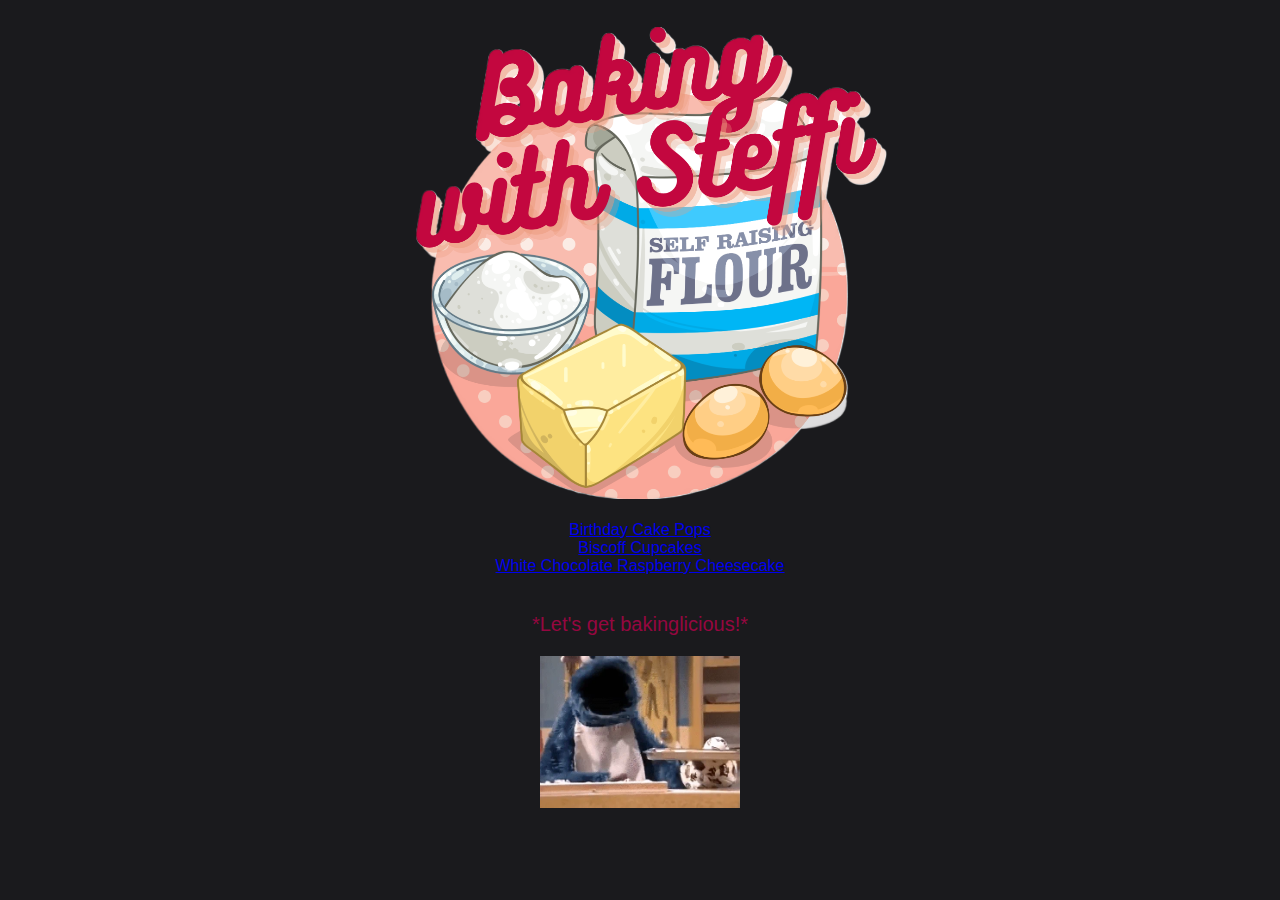
<file: index.html>
<!DOCTYPE html>
<html lang="en">
<head>
    <meta charset="UTF-8">
    <title>Baking with Steffi</title>
    <link rel="stylesheet" href="style.css">
</head>
<body>
    <img src="images/home.png" width="500" height="auto">
    <br>
    <ul>
        <li><a href="recipes/birthday_cake_pops.html">Birthday Cake Pops</a></li>
        <li><a href="recipes/biscoff_cupcakes.html">Biscoff Cupcakes</a></li>
        <li><a href="recipes/white_choc_rasp_cheesecake.html">White Chocolate Raspberry Cheesecake</a></li>
    </ul>
    <br>
    <div class="cookie"><p>*Let's get bakinglicious!*</p></div>
    <img src="images/home_animated.webp" width="200" height="auto">
</body>
</html>


<!-- Add links to pages on index, 
    embed in unordered list -->
</file>
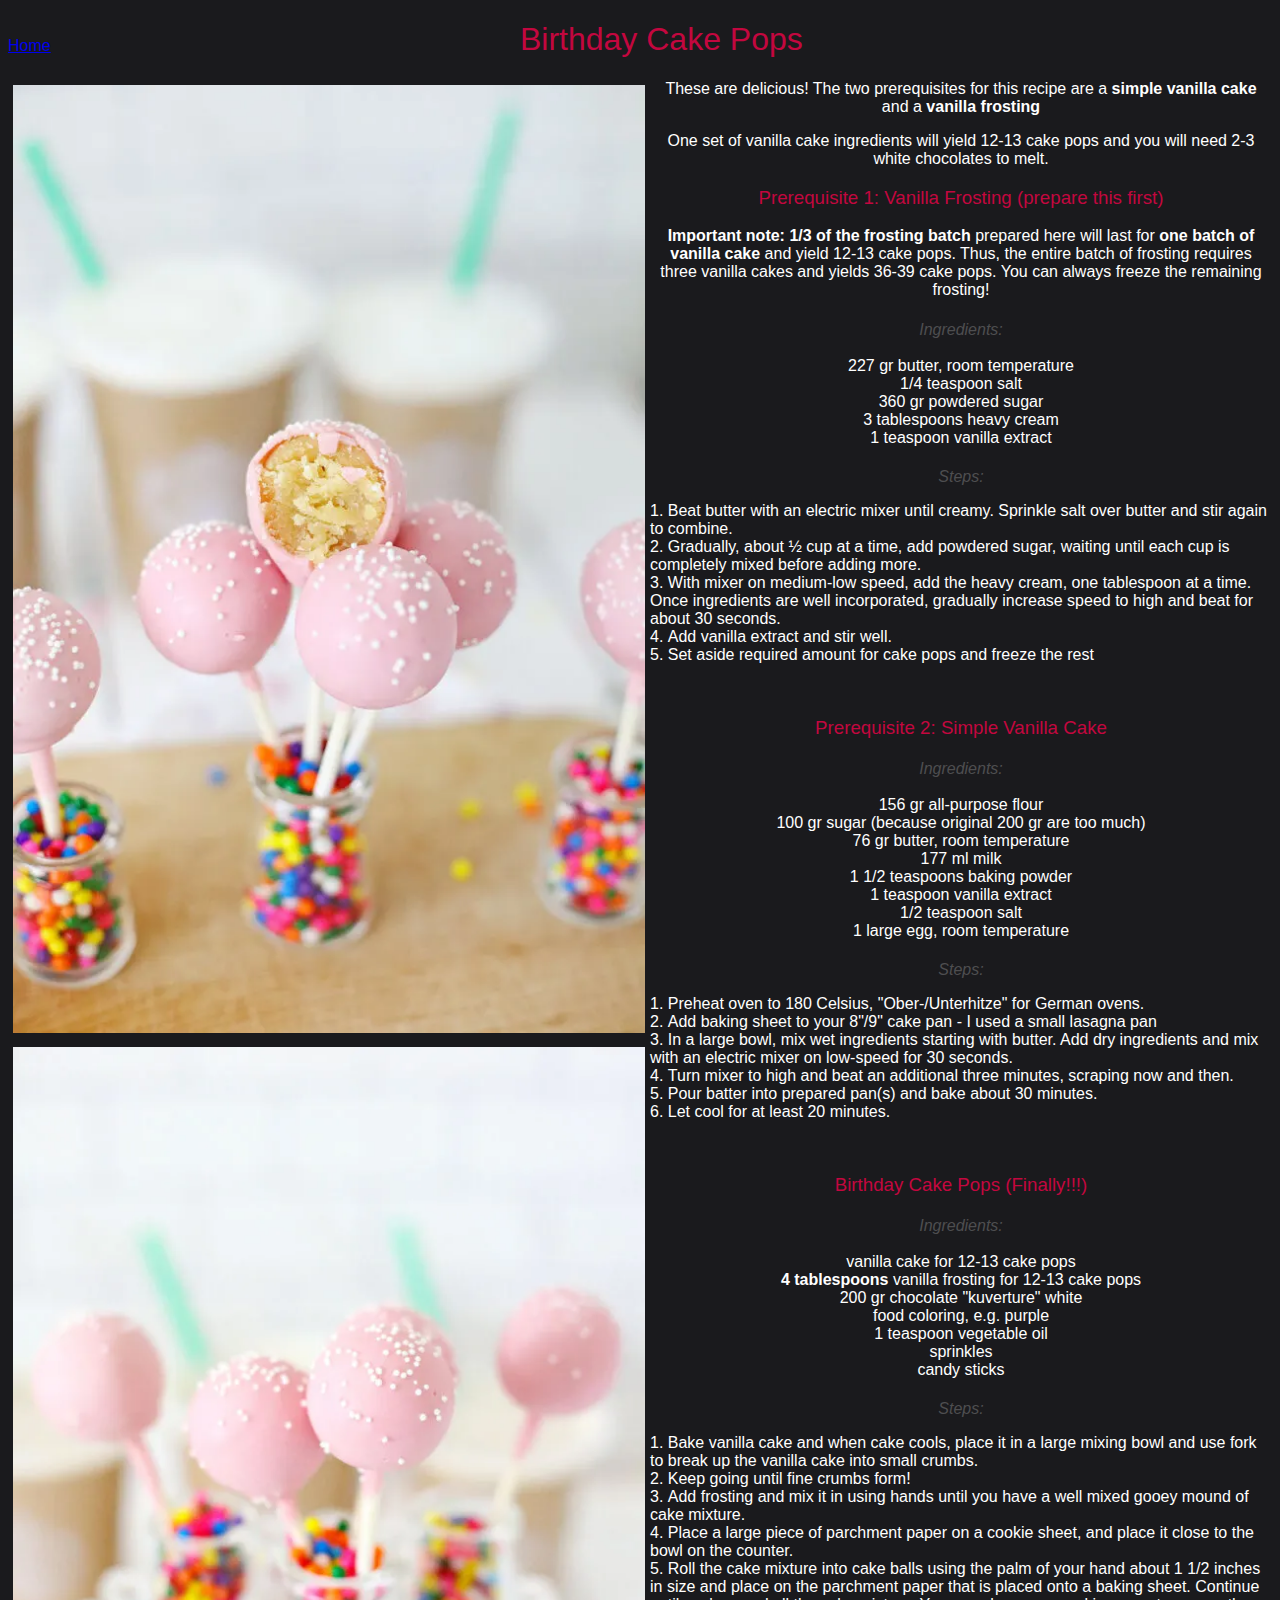
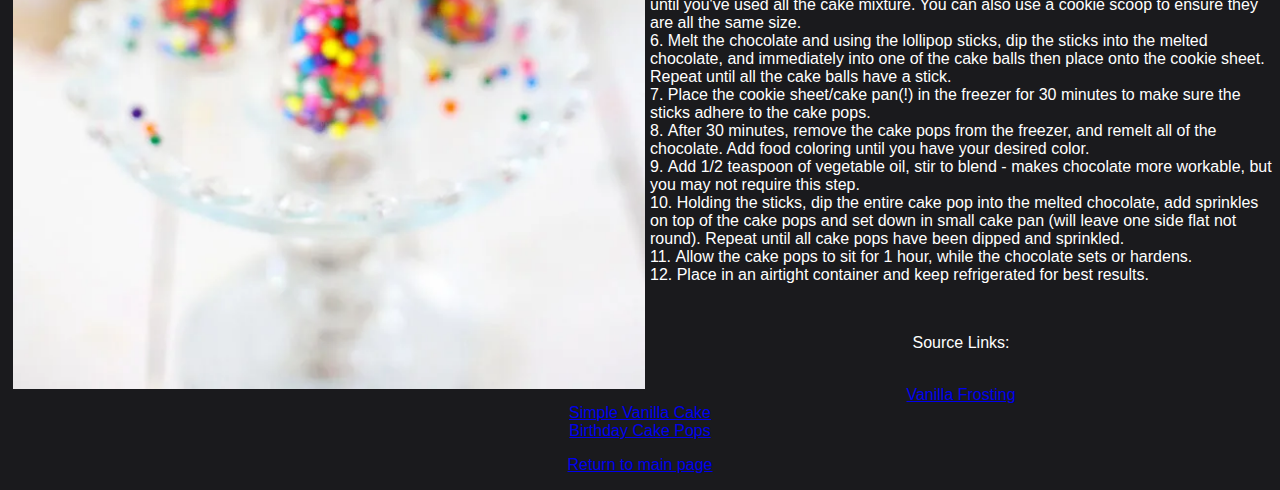
<file: recipes/birthday_cake_pops.html>
<!DOCTYPE html>
<html lang="en">
<head>
    <meta charset="UTF-8">
    <meta name="viewport" content="width=device-width, initial-scale=1.0">
    <title>Birthday Cake Pops</title>
    <link rel="stylesheet" href="../style.css">
</head>
<body>
    <div class="header">
        <p><a href="../index.html">Home</a></p>
    </div>
    <h1>Birthday Cake Pops</h1>
    <div class="row">
        <div class="column">
            <img src="../images/birthday_cake_pops.webp" alt="birthday cake pops" width="100%">
        </div>
        <div class="column">
            <img src="../images/birthday_cake_pops_2.webp" alt="birthday cake pops" width="100%">
        </div>
    </div>
    <p>These are delicious! The two prerequisites for this recipe are a <strong>simple vanilla cake</strong> and a <strong>vanilla frosting</strong></p>
    <p>One set of vanilla cake ingredients will yield 12-13 cake pops and you will need 2-3 white chocolates to melt.</p>
    <h3>Prerequisite 1: Vanilla Frosting <strong>(prepare this first)</strong></h3>
    <p><strong>Important note: 1/3 of the frosting batch</strong> prepared here will last for <strong>one batch of vanilla cake</strong> and yield 12-13 cake pops. Thus, the entire batch of frosting requires three vanilla cakes and yields 36-39 cake pops. You can always freeze the remaining frosting!</p>
    <h4><em>Ingredients:</em></h4>
    <ul>
        <li>227 gr butter, room temperature</li>
        <li>1/4 teaspoon salt</li>
        <li>360 gr powdered sugar</li>
        <li>3 tablespoons heavy cream</li>
        <li>1 teaspoon vanilla extract</li>
    </ul>
    <h4><em>Steps:</em></h4>
    <ol>
        <li>Beat butter with an electric mixer until creamy. Sprinkle salt over butter and stir again to combine.</li>
        <li>Gradually, about ½ cup at a time, add powdered sugar, waiting until each cup is completely mixed before adding more.</li>
        <li>With mixer on medium-low speed, add the heavy cream, one tablespoon at a time. Once ingredients are well incorporated, gradually increase speed to high and beat for about 30 seconds.</li>
        <li>Add vanilla extract and stir well.</li>
        <li>Set aside required amount for cake pops and freeze the rest</li>
    </ol>
    <br>
    <h3>Prerequisite 2: Simple Vanilla Cake</h3>
    <h4><em>Ingredients:</em></h4>
    <ul>
        <li>156 gr all-purpose flour</li>
        <li>100 gr sugar (because original 200 gr are too much)</li>
        <li>76 gr butter, room temperature</li>
        <li>177 ml milk</li>
        <li>1 1/2 teaspoons baking powder</li>
        <li>1 teaspoon vanilla extract</li>
        <li>1/2 teaspoon salt</li>
        <li>1 large egg, room temperature</li>
    </ul>
    <h4><em>Steps:</em></h4>
    <ol>
        <li>Preheat oven to 180 Celsius, "Ober-/Unterhitze" for German ovens.</li>
        <li>Add baking sheet to your 8"/9" cake pan - I used a small lasagna pan</li>
        <li>In a large bowl, mix wet ingredients starting with butter. Add dry ingredients and mix with an electric mixer on low-speed for 30 seconds.
        <li>Turn mixer to high and beat an additional three minutes, scraping now and then.</li>
        <li>Pour batter into prepared pan(s) and bake about 30 minutes.</li>
        <li>Let cool for at least 20 minutes.</li>
    </ol>
    <br>
    <h3>Birthday Cake Pops (Finally!!!)</h3>
    <h4><em>Ingredients:</em></h4>
    <ul><li>vanilla cake for 12-13 cake pops</li>
        <li><strong>4 tablespoons</strong> vanilla frosting for 12-13 cake pops</li>
        <li>200 gr chocolate "kuverture" white</li>
        <li>food coloring, e.g. purple</li>
        <li>1 teaspoon vegetable oil</li>
        <li>sprinkles</li>
        <li>candy sticks</li></ul>
    <h4><em>Steps:</em></h4>
    <ol>
        <li>Bake vanilla cake and when cake cools, place it in a large mixing bowl and use fork to break up the vanilla cake into small crumbs.</li>
        <li>Keep going until fine crumbs form!</li>
        <li>Add frosting and mix it in using hands until you have a well mixed gooey mound of cake mixture.</li>
        <li>Place a large piece of parchment paper on a cookie sheet, and place it close to the bowl on the counter.</li>
        <li>Roll the cake mixture into cake balls using the palm of your hand about 1 1/2 inches in size and place on the parchment paper that is placed onto a baking sheet. Continue until you've used all the cake mixture. You can also use a cookie scoop to ensure they are all the same size.</li>
        <li>Melt the chocolate and using the lollipop sticks, dip the sticks into the melted chocolate, and immediately into one of the cake balls then place onto the cookie sheet. Repeat until all the cake balls have a stick.</li>
        <li>Place the cookie sheet/cake pan(!) in the freezer for 30 minutes to make sure the sticks adhere to the cake pops.</li>
        <li>After 30 minutes, remove the cake pops from the freezer, and remelt all of the chocolate. Add food coloring until you have your desired color.</li>
        <li>Add 1/2 teaspoon of vegetable oil, stir to blend - makes chocolate more workable, but you may not require this step.</li>
        <li>Holding the sticks, dip the entire cake pop into the melted chocolate, add sprinkles on top of the cake pops and set down in small cake pan (will leave one side flat not round). Repeat until all cake pops have been dipped and sprinkled.</li>
        <li>Allow the cake pops to sit for 1 hour, while the chocolate sets or hardens.</li>
        <li>Place in an airtight container and keep refrigerated for best results.</li>
    </ol>
    <br>
    <div class="Sources">
        <p><strong>Source Links:</strong> 
            <ul>
                <li><a href="https://sugarspunrun.com/vanilla-frosting-recipe/" target="_blank" rel="noopener noreferrer">Vanilla Frosting</a></li>
                <li><a href="https://frugalhausfrau.com/2016/01/29/basic-betty-crocker-white-cake/" target="_blank" rel="noopener noreferrer">Simple Vanilla Cake</a></li>
                <li><a href="https://www.simplisticallyliving.com/copycat-starbucks-birthday-cake-pops/" target="_blank" rel="noopener noreferrer">Birthday Cake Pops</a></li>
            </ul>
        </p>
    <div>
    <p>
        <a href="../index.html">Return to main page</a>
    </p>
</body>
</html>


<!-- 1) Heading 2) Image (Size!) 3) Description
4) Ingredients (heading) unordered list
5) Steps (heading) ordered list -->
</file>
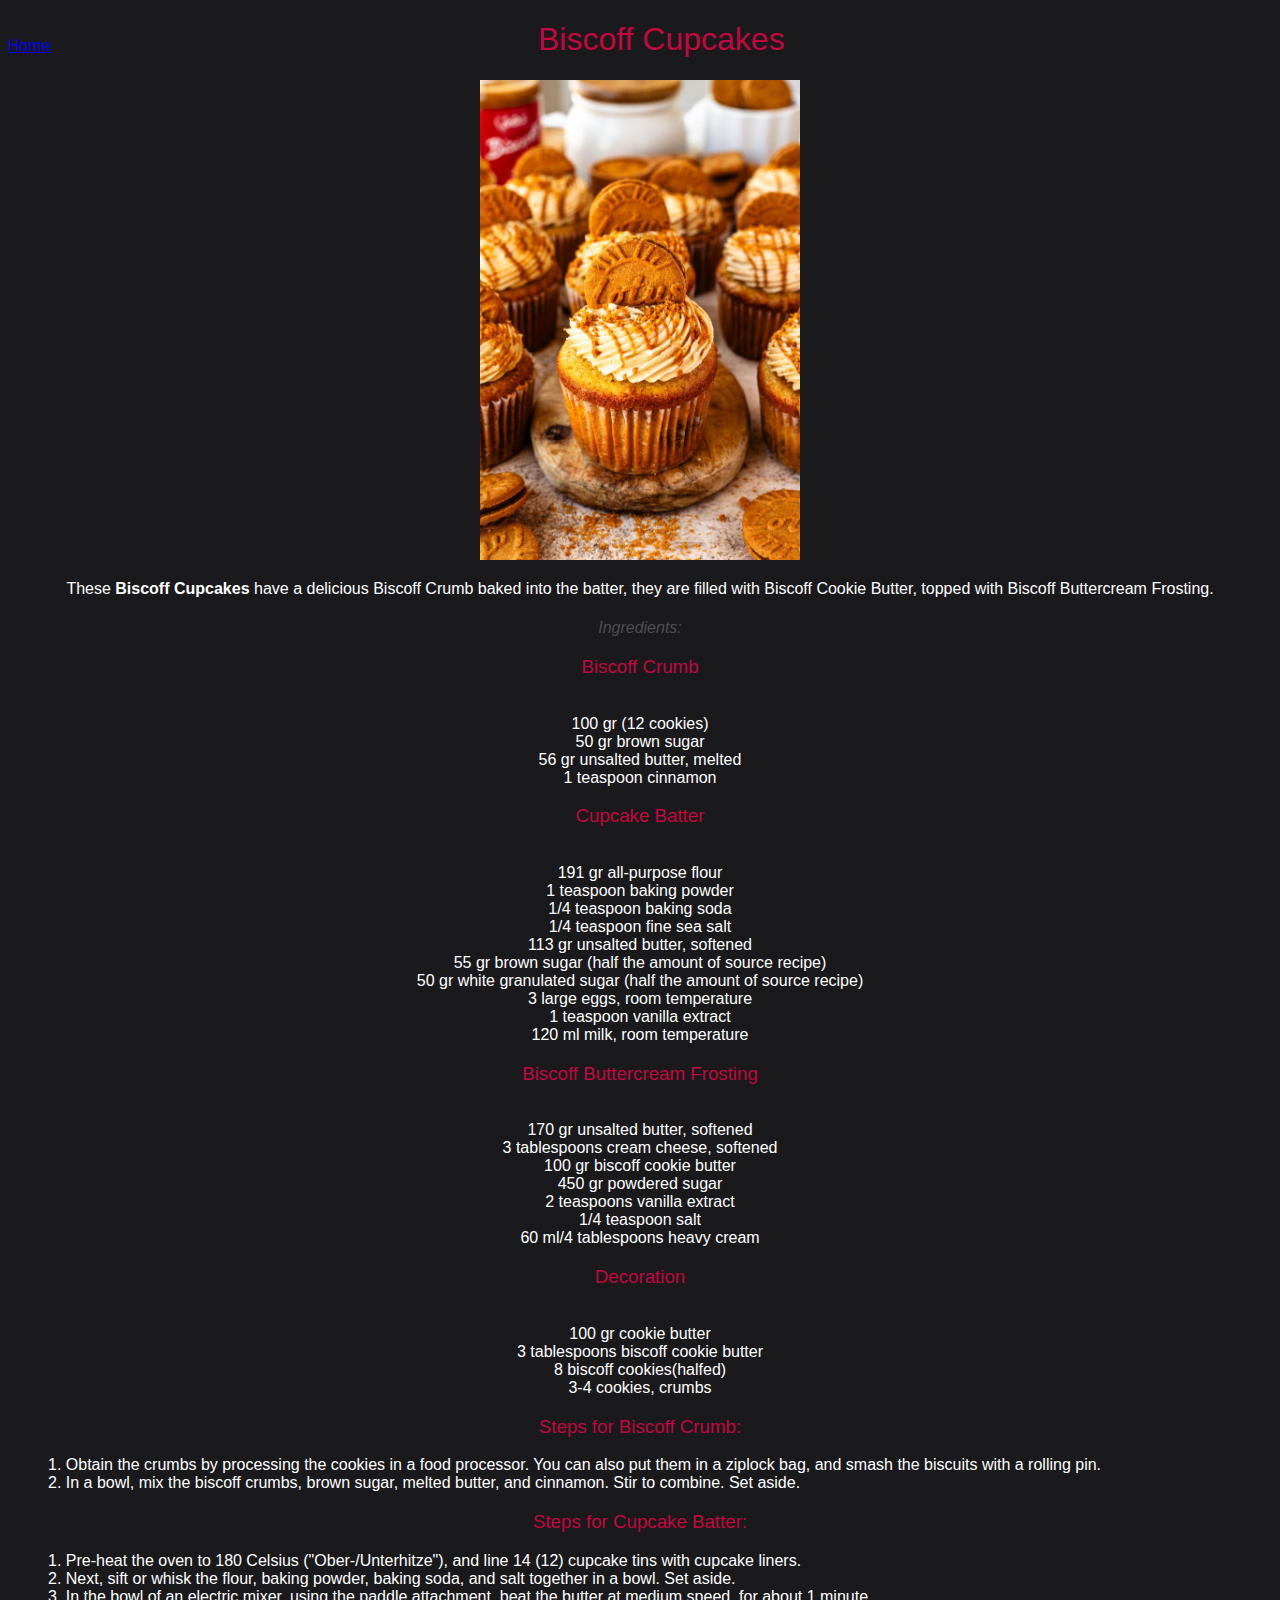
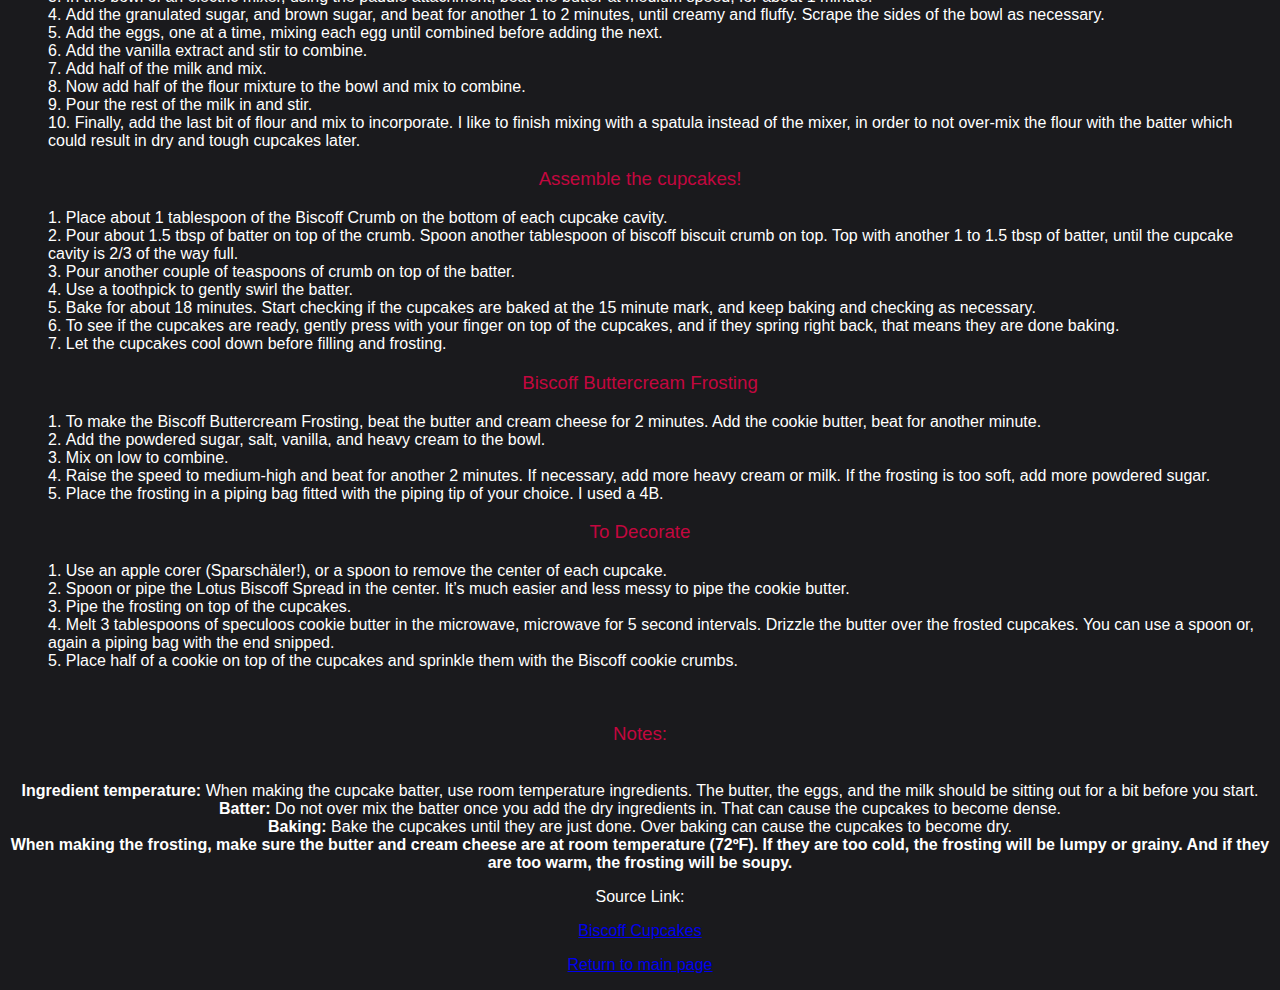
<file: recipes/biscoff_cupcakes.html>
<!DOCTYPE html>
<html lang="en">
<head>
    <meta charset="UTF-8">
    <meta name="viewport" content="width=device-width, initial-scale=1.0">
    <title>Biscoff Cupcakes</title>
    <link rel="stylesheet" href="../style.css">
</head>
<body>
    <div class="header">
        <p><a href="../index.html">Home</a></p>
    </div>
    <h1>Biscoff Cupcakes</h1>
    <img src="../images/biscoff_cupcakes.jpeg" alt="biscoff cupcakes" height="480" width="320">
    <p>These <strong>Biscoff Cupcakes</strong> have a delicious Biscoff Crumb baked into the batter, they are filled with Biscoff Cookie Butter, topped with Biscoff Buttercream Frosting.</p>
    <h4><em>Ingredients:</em></h4>
    <h3>Biscoff Crumb</h3>
    <ul>
        <li>100 gr (12 cookies)</li>
        <li>50 gr brown sugar</li>
        <li>56 gr unsalted butter, melted</li>
        <li>1 teaspoon cinnamon</li>
    </ul>
    <h3>Cupcake Batter</h3>
    <ul>
        <li>191 gr all-purpose flour</li>
        <li>1 teaspoon baking powder</li>
        <li>1/4 teaspoon baking soda</li>
        <li>1/4 teaspoon fine sea salt</li>
        <li>113 gr unsalted butter, softened</li>
        <li>55 gr brown sugar (half the amount of source recipe)</li>
        <li>50 gr white granulated sugar (half the amount of source recipe)</li>
        <li>3 large eggs, room temperature</li>
        <li>1 teaspoon vanilla extract</li>
        <li>120 ml milk, room temperature</li>
    </ul>
    <h3>Biscoff Buttercream Frosting</h3>
    <ul>
        <li>170 gr unsalted butter, softened</li>
        <li>3 tablespoons cream cheese, softened</li>
        <li>100 gr biscoff cookie butter</li>
        <li>450 gr powdered sugar</li>
        <li>2 teaspoons vanilla extract</li>
        <li>1/4 teaspoon salt</li>
        <li>60 ml/4 tablespoons heavy cream</li>
    </ul>
    <h3>Decoration</h3>
    <ul>
        <li>100 gr cookie butter</li>
        <li>3 tablespoons biscoff cookie butter</li>
        <li> 8 biscoff cookies(halfed)</li>
        <li>3-4 cookies, crumbs</li>
    </ul>
    <h3>Steps for Biscoff Crumb:</h3>
    <div class="steps-adjusted">
    <ol>
        <li>Obtain the crumbs by processing the cookies in a food processor. You can also put them in a ziplock bag, and smash the biscuits with a rolling pin.</li>
        <li>In a bowl, mix the biscoff crumbs, brown sugar, melted butter, and cinnamon. Stir to combine. Set aside.</li>
    </ol>
    <h3>Steps for Cupcake Batter:</h3>
    <ol>
        <li>Pre-heat the oven to 180 Celsius ("Ober-/Unterhitze"), and line 14 (12) cupcake tins with cupcake liners.</li>
        <li>Next, sift or whisk the flour, baking powder, baking soda, and salt together in a bowl. Set aside.</li>
        <li>In the bowl of an electric mixer, using the paddle attachment, beat the butter at medium speed, for about 1 minute.</li>
        <li>Add the granulated sugar, and brown sugar, and beat for another 1 to 2 minutes, until creamy and fluffy. Scrape the sides of the bowl as necessary.</li>
        <li>Add the eggs, one at a time, mixing each egg until combined before adding the next.</li>
        <li>Add the vanilla extract and stir to combine.</li>
        <li>Add half of the milk and mix.</li>
        <li>Now add half of the flour mixture to the bowl and mix to combine.</li>
        <li>Pour the rest of the milk in and stir.</li>
        <li>Finally, add the last bit of flour and mix to incorporate. I like to finish mixing with a spatula instead of the mixer, in order to not over-mix the flour with the batter which could result in dry and tough cupcakes later.</li>
    </ol>
    <h3>Assemble the cupcakes!</h3>
    <ol>
        <li>Place about 1 tablespoon of the Biscoff Crumb on the bottom of each cupcake cavity.</li>
        <li>Pour about 1.5 tbsp of batter on top of the crumb. Spoon another tablespoon of biscoff biscuit crumb on top. Top with another 1 to 1.5 tbsp of batter, until the cupcake cavity is 2/3 of the way full.</li>
        <li>Pour another couple of teaspoons of crumb on top of the batter.</li>
        <li>Use a toothpick to gently swirl the batter.</li>
        <li>Bake for about 18 minutes. Start checking if the cupcakes are baked at the 15 minute mark, and keep baking and checking as necessary.</li>
        <li>To see if the cupcakes are ready, gently press with your finger on top of the cupcakes, and if they spring right back, that means they are done baking.</li>
        <li>Let the cupcakes cool down before filling and frosting.</li>
    </ol>
    <h3>Biscoff Buttercream Frosting</h3>
    <ol>
        <li>To make the Biscoff Buttercream Frosting, beat the butter and cream cheese for 2 minutes. Add the cookie butter, beat for another minute.</li>
        <li>Add the powdered sugar, salt, vanilla, and heavy cream to the bowl.</li>
        <li>Mix on low to combine.</li>
        <li>Raise the speed to medium-high and beat for another 2 minutes. If necessary, add more heavy cream or milk. If the frosting is too soft, add more powdered sugar.</li>
        <li>Place the frosting in a piping bag fitted with the piping tip of your choice. I used a 4B.</li>
    </ol>
    <h3>To Decorate</h3>
    <ol>
        <li>Use an apple corer (Sparsch&#228;ler!), or a spoon to remove the center of each cupcake.</li>
        <li>Spoon or pipe the Lotus Biscoff Spread in the center. It’s much easier and less messy to pipe the cookie butter.</li>
        <li>Pipe the frosting on top of the cupcakes.</li>
        <li>Melt 3 tablespoons of speculoos cookie butter in the microwave, microwave for 5 second intervals. Drizzle the butter over the frosted cupcakes. You can use a spoon or, again a piping bag with the end snipped.</li>
        <li>Place half of a cookie on top of the cupcakes and sprinkle them with the Biscoff cookie crumbs.</li>
    </ol>
    <br>
    <h3>Notes:</h3>
    <ul>
        <li><strong>Ingredient temperature:</strong> When making the cupcake batter, use room temperature ingredients. The butter, the eggs, and the milk should be sitting out for a bit before you start.</li>
        <li><strong>Batter:</strong> Do not over mix the batter once you add the dry ingredients in. That can cause the cupcakes to become dense.</li>
        <li><strong>Baking:</strong> Bake the cupcakes until they are just done. Over baking can cause the cupcakes to become dry.</li>
        <li><strong>When making the frosting, make sure the butter and cream cheese are at room temperature (72ºF). If they are too cold, the frosting will be lumpy or grainy. And if they are too warm, the frosting will be soupy.</strong></li>
    </ul>
    </div>
    <div class="Sources">
        <p><strong>Source Link:</strong>
            <p><a href="https://www.piesandtacos.com/biscoff-cupcakes/#recipe" target="_blank" rel="noopener noreferrer">Biscoff Cupcakes</a></p>
        </p>
    <div>
    <p>
        <a href="../index.html">Return to main page</a>
    </p>
</body>
</html>
</file>
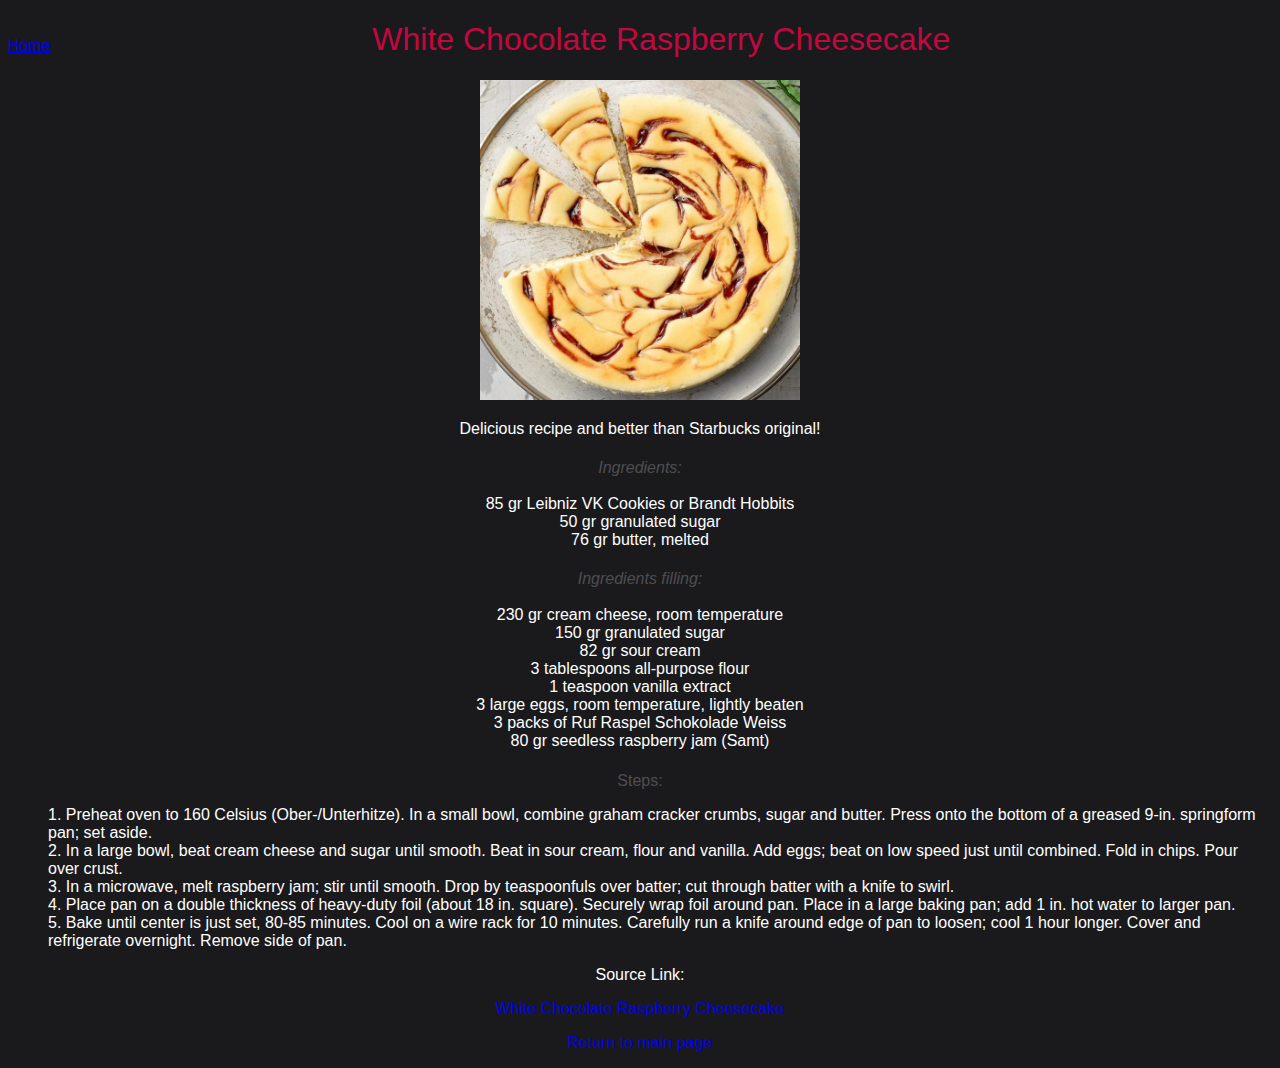
<file: recipes/white_choc_rasp_cheesecake.html>
<!DOCTYPE html>
<html lang="en">
<head>
    <meta charset="UTF-8">
    <meta name="viewport" content="width=device-width, initial-scale=1.0">
    <title>White Chocolate Raspberry Cheesecake</title>
    <link rel="stylesheet" href="../style.css">
</head>
<body>
    <div class="header">
        <p><a href="../index.html">Home</a></p>
    </div>
    <h1>White Chocolate Raspberry Cheesecake</h1>
    <img src="../images/white_choc_rasp_cheesecake.jpeg" alt="white chocolate white_choc_rasp_cheesecake" height="320" width="320" class="wcrc">
    <p>Delicious recipe and better than Starbucks original!</p>
    <h4><em>Ingredients:</em></h4>
    <ul>
        <li>85 gr Leibniz VK Cookies or Brandt Hobbits</li>
        <li>50 gr granulated sugar</li>
        <li>76 gr butter, melted</li>
    </ul>
    <h4><em>Ingredients filling:</em></h4>
    <ul>
        <li>230 gr cream cheese, room temperature</li>
        <li>150 gr granulated sugar</li>
        <li>82 gr sour cream</li>
        <li>3 tablespoons all-purpose flour</li>
        <li>1 teaspoon vanilla extract</li>
        <li>3 large eggs, room temperature, lightly beaten</li>
        <li>3 packs of Ruf Raspel Schokolade Weiss</li>
        <li>80 gr seedless raspberry jam (Samt)</li>
    </ul>
    <h4>Steps:</h4>
    <ol>
        <li>Preheat oven to 160 Celsius (Ober-/Unterhitze). In a small bowl, combine graham cracker crumbs, sugar and butter. Press onto the bottom of a greased 9-in. springform pan; set aside.</li>
        <li>In a large bowl, beat cream cheese and sugar until smooth. Beat in sour cream, flour and vanilla. Add eggs; beat on low speed just until combined. Fold in chips. Pour over crust.</li>
        <li>In a microwave, melt raspberry jam; stir until smooth. Drop by teaspoonfuls over batter; cut through batter with a knife to swirl.</li>
        <li>Place pan on a double thickness of heavy-duty foil (about 18 in. square). Securely wrap foil around pan. Place in a large baking pan; add 1 in. hot water to larger pan.</li>
        <li>Bake until center is just set, 80-85 minutes. Cool on a wire rack for 10 minutes. Carefully run a knife around edge of pan to loosen; cool 1 hour longer. Cover and refrigerate overnight. Remove side of pan.</li>
    </ol>
    <div class="Sources">
        <p><strong>Source Link:</strong>
            <p><a href="https://www.tasteofhome.com/recipes/white-chocolate-raspberry-cheesecake/" target="_blank" rel="noopener noreferrer">White Chocolate Raspberry Cheesecake</a></p>
        </p>
    <div>
    <p>
        <a href="../index.html">Return to main page</a>
    </p>
</body>
</html>
</file>
<file: style.css>
body {
    font-family: Tahoma, Helvetica, sans-serif;
    background-color: #1A1A1D;
    color: white;
    text-align: center;
}

h3, h1 {
    color: #C3073F;
    font-weight: lighter;
}

h4 { 
    color: #4E4E50;
    font-weight: lighter;
    margin-bottom: 0;
}

/*  images: height="480" width="320" */
ol {
    text-align:left;
    list-style-position: inside;
}

ul {
    list-style-type: none;
    display: inline;
}

.column {
    float: left;
    width: 50%;
    padding: 5px;
}
/*does not work*/
.header {
    float: left;
}

.Sources {
    font-weight: lighter;
}

.cookie {
    color: #950740;
    font-size: 15pt;
}

.steps-adjusted {
    text-align: center;
}
</file>
